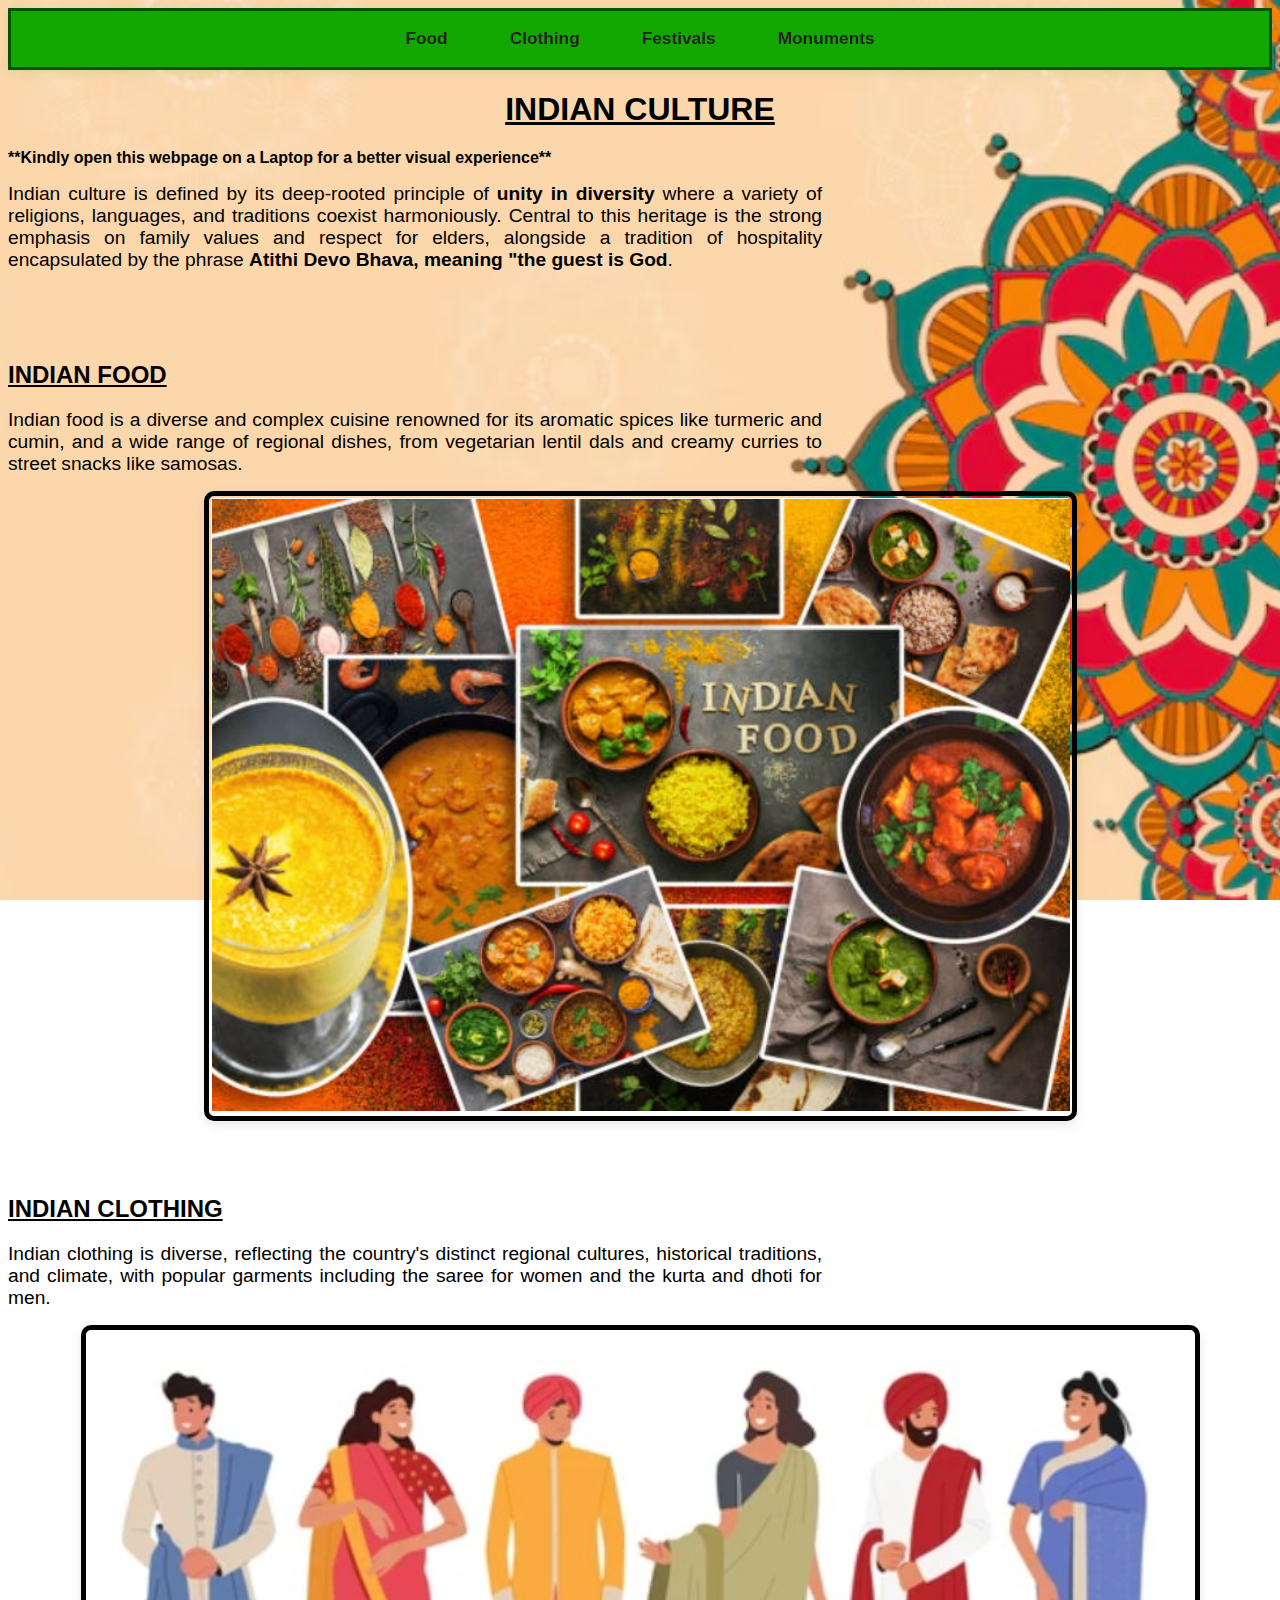
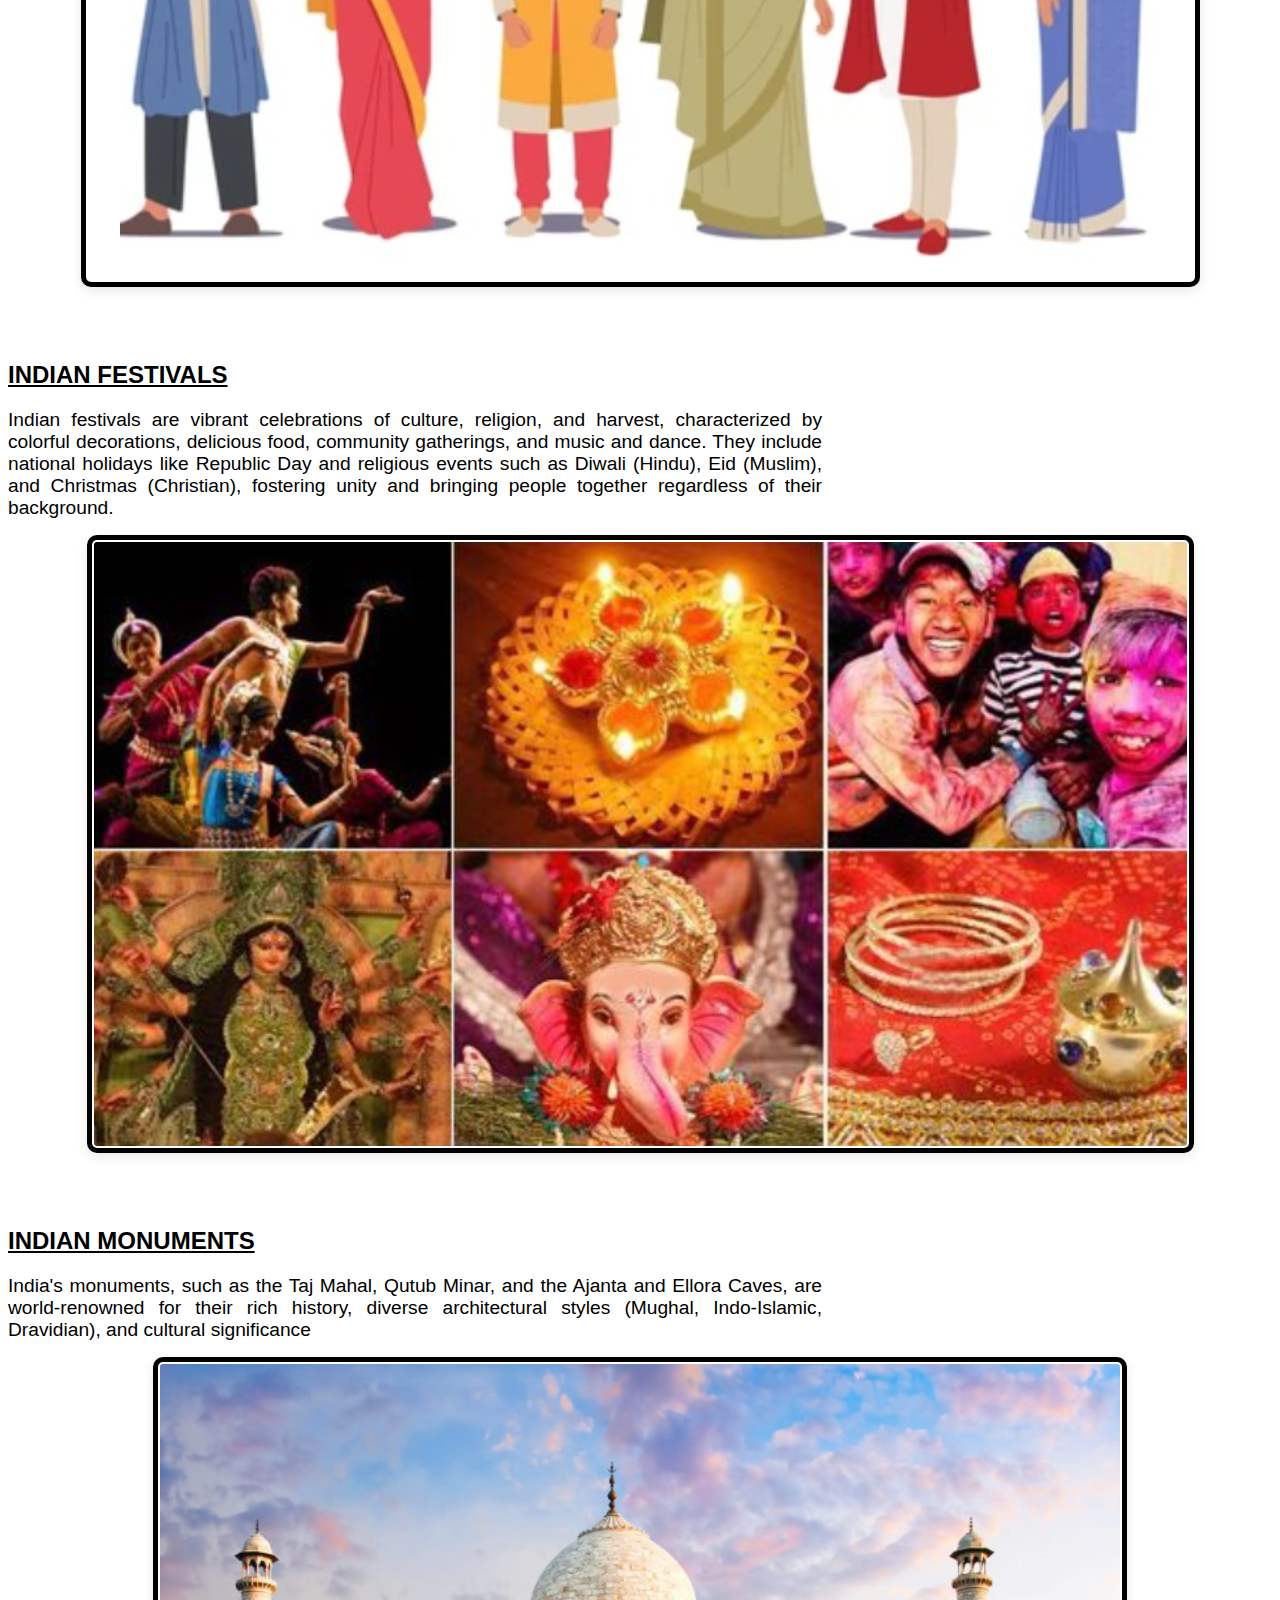
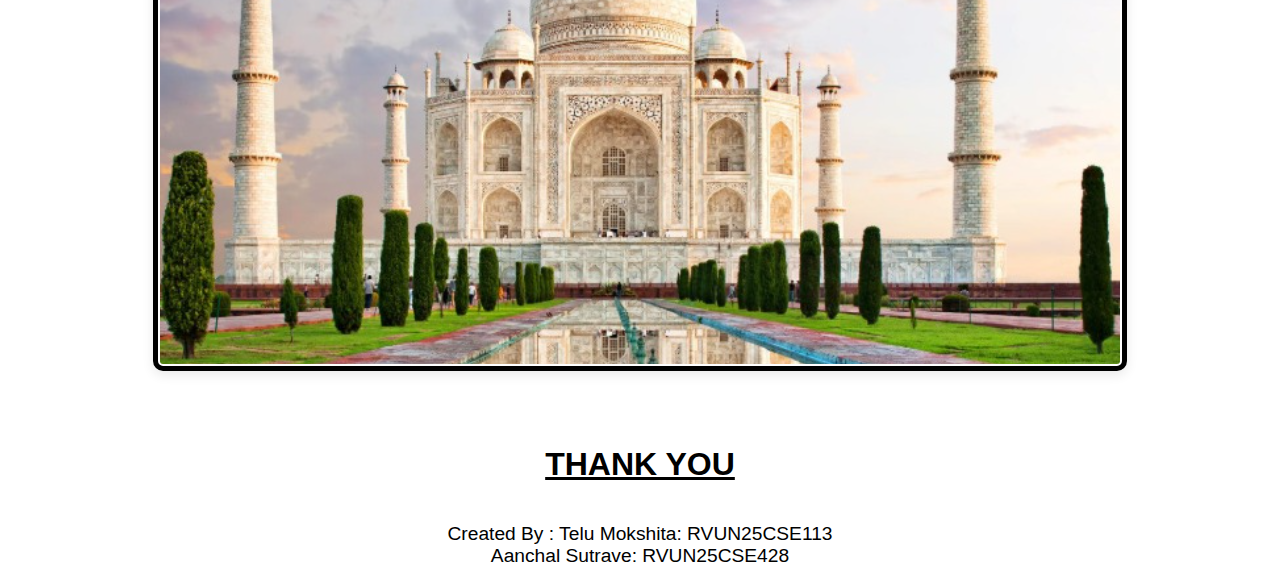
<file: index.html>
<!DOCTYPE html>
<html lang="en">
<head>
    <meta charset="UTF-8">
    <meta name="viewport" content="width=device-width, initial-scale=1.0">
    <title>Indian Culture</title>

    <link rel="stylesheet" href="Style.css">
</head>
<body>
     <nav class="navbar">
    <ul>
        <li><a href="#Food">Food</a></li>
        <li><a href="#Clothing">Clothing</a></li>
        <li><a href="#Festivals">Festivals</a></li>
        <li><a href="#Momuments">Monuments</a></li>
    </ul>
</nav>
    
<div>

    <h1 align="center" ><u>INDIAN CULTURE</u></h1>
    <p><b>**Kindly open this webpage on a Laptop for a better visual experience**</b> <p>

    

    <p align="justify"><big>
        Indian culture is defined by its deep-rooted principle of <b>unity in diversity</b> 
        where a variety of religions, languages, and traditions coexist harmoniously. 
        Central to this heritage is the strong emphasis on family values and respect for elders, 
        alongside a tradition of hospitality encapsulated by the phrase <b>Atithi Devo Bhava, 
        meaning "the guest is God</b>.
   </big> </p>
   </div>

   <br>
   <br>
   <br>

   <h2 id="Food"><u>INDIAN FOOD</u></h2>
   <p align="justify"><big>
   Indian food is a diverse and complex cuisine renowned for its aromatic spices like
    turmeric and cumin, and a wide range of regional dishes, from vegetarian lentil
     dals and creamy curries to street snacks like samosas.    
</big></p>
 
<img src="food.jpeg" alt="Delicious Indian Food" style="display: block; margin-left: auto; margin-right: auto;">

<br>
<br>
<br>


<div>
<h2 id="Clothing"><u>INDIAN CLOTHING</u></h2>
<p align="justify"><big>
Indian clothing is diverse, reflecting the country's distinct regional cultures, 
historical traditions, and climate, with popular garments including the saree for 
women and the kurta and dhoti for men.
</big></p>

<img src="Capture2.PNG" alt="INDIAN CLOTHING" style="display: block; margin-left: auto; margin-right: auto;">

</div>


<br>
<br>
<br>


<div>
<h2 id="Festivals"><u>INDIAN FESTIVALS</u></h2>

<p align="justify"><big>
    Indian festivals are vibrant celebrations of culture, religion, and harvest, 
    characterized by colorful decorations, delicious food, community gatherings, 
    and music and dance. They include national holidays like Republic Day 
    and religious events such as Diwali (Hindu), Eid (Muslim), and Christmas 
    (Christian), fostering unity and bringing people together regardless of their background.
</big></p>

<img src="festivals.PNG" alt="Indian festivals" style="display: block; margin-left: auto; margin-right: auto;" border: "2px solid black";>

</div>

<br>
<br>
<br>

<div>
<h2 id="Momuments"><u>INDIAN MONUMENTS</u></h2>
<p align="justify"><big>India's monuments, such as the Taj Mahal, Qutub Minar, and the Ajanta and 
    Ellora Caves, are world-renowned for their rich history, diverse architectural 
    styles (Mughal, Indo-Islamic, Dravidian), and cultural significance</big></p>

<img src="monuments.PNG" alt="Indian Monument" style="display: block; margin-left: auto; margin-right: auto;">


</div>

<br>
<br>
<br>

<h1 align="center"><u>
    THANK YOU
</u></h1>

<br>


<footer align="center" id="chakra"><big>
  <span> Created By :
  Telu Mokshita: RVUN25CSE113 <br>
  Aanchal Sutrave: RVUN25CSE428</span>
</footer>





</body>

</html>
</file>
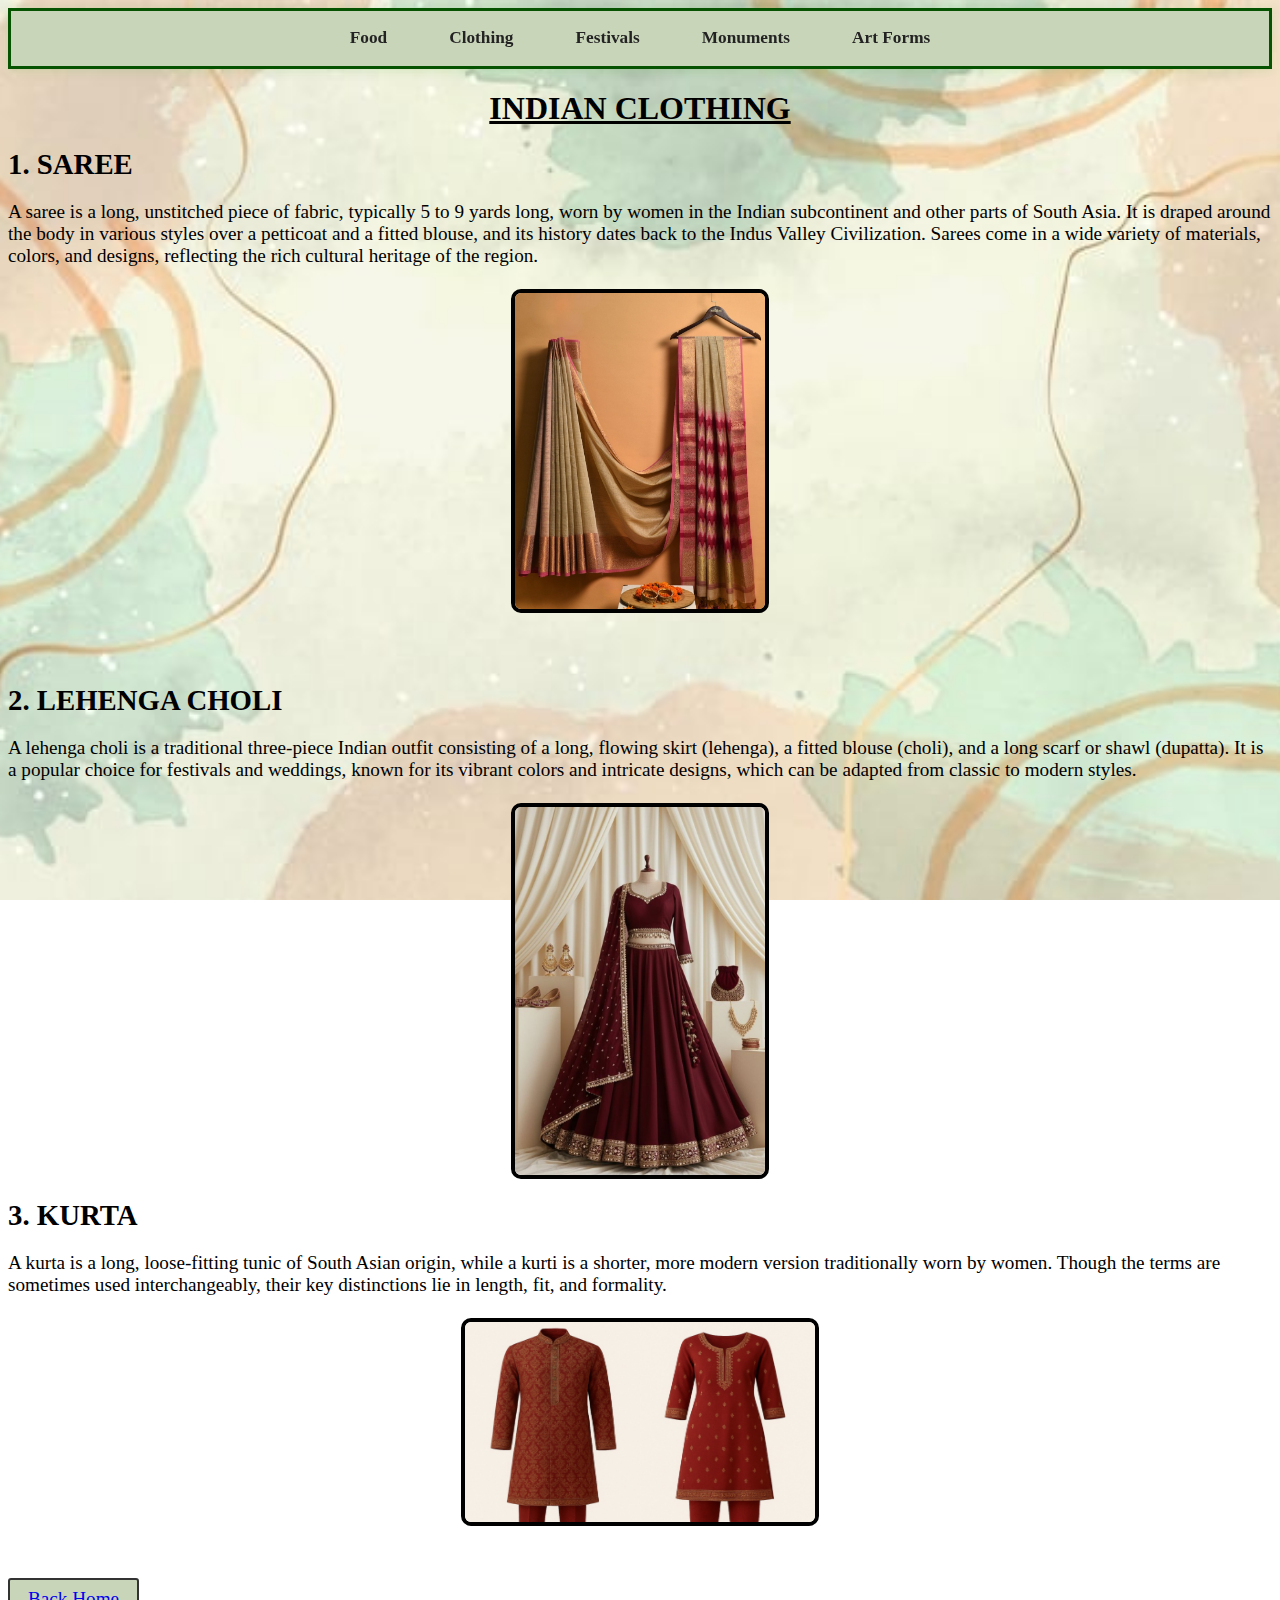
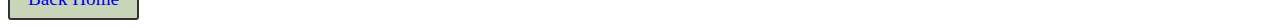
<file: Clothing.html>
<!DOCTYPE html>
<html lang="en">
<head>
    <meta charset="UTF-8">
    <meta name="viewport" content="width=device-width, initial-scale=1.0">
    <title>Clothing</title>

  <style>
    body {
    cursor: url('cursor.png'), auto;
    background-image: url('bg3.jpeg'); 
    background-repeat: no-repeat;
    background-size: cover;
    background-position: center;
    background-attachment: fixed;
    padding: 2;
    min-height: 100vh;
    
}

.Footer{
  padding: 8px 18px;
  background: #C8D5B9;
  color: #fff;
  border: 2px solid #333; 
  text-decoration: none;
  border-radius: 3px;
  display: inline-block;    
  text-align: center;
  
  
}

        a {
  text-decoration: none;
}

      .navbar {
    background: #C8D5B9;
    box-shadow: 0 2px 10px rgba(30,168,0,0.12);
    position: sticky;
    top: 0;
    z-index: 1000;
    border-bottom: 2px solid #065401;
    margin-right: 0;
    display: block;
    border: 3px solid #065401;
}

.navbar ul {
    margin: 0;
    padding: 0;
    display: flex;
    justify-content: center;
    list-style: none;
}

.navbar li {
    margin: 0 1.4em;
}

.navbar a {
    display: block;
    text-decoration: none;
    color: #232323;
    font-weight: bold;
    padding: 1em 0.5em;
    font-size: 1.08em;
    border-radius: 7px;
    transition: background 0.2s, color 0.2s;
}

.navbar a:hover, .navbar a:focus {
    background: #153455;
    color: #fff;
}
  </style>
</head>
<body>

    <nav class="navbar">
    <ul>
        <li><a href="Food.html" target="_blank">Food</a></li>
        <li><a href="Clothing.html" target="_blank">Clothing</a></li>
        <li><a href="Festivals.html" target="_blank">Festivals</a></li>
        <li><a href="Monuments.html" target="_blank">Monuments</a></li>
        <li><a href="table.html" target="_blank">Art Forms</a></li>
    </ul>
</nav>

    
    <h1 align="center"><u> INDIAN CLOTHING</u></h1>

<h2><big>1. SAREE</big></h2>
    <p><big>
     A saree is a long, unstitched piece of fabric, typically 5 to 9 yards long, 
     worn by women in the Indian subcontinent and other parts of South Asia. It is 
     draped around the body in various styles over a petticoat and a fitted blouse, and 
     its history dates back to the Indus Valley Civilization. Sarees come in a wide variety 
     of materials, colors, and designs, reflecting the rich cultural heritage of the region.

     <br>
     <br>
     <img src="Saree.jpeg" alt="Saree" style="display: block; margin-left: auto; margin-right: auto; width: 250px; height: auto; border: 4px solid #000; border-radius: 10px;">
   </big></p>

   <br>
   <br>



<h2><big>2. LEHENGA CHOLI</big></h2>
    <p><big>
     A lehenga choli is a traditional three-piece Indian outfit consisting of a long,
      flowing skirt (lehenga), a fitted blouse (choli), and a long scarf or shawl (dupatta). 
      It is a popular choice for festivals and weddings, known for its vibrant colors and 
      intricate designs, which can be adapted from classic to modern styles.
     <br>
     <br>
     <img src="Lehenga.jpeg" alt="Lehenga Choli" style="display: block; margin-left: auto; margin-right: auto; width: 250px; height: auto; border: 4px solid #000; border-radius: 10px;">
   </big></p>


   <h2><big>3. KURTA</big></h2>
    <p><big>
    A kurta is a long, loose-fitting tunic of South Asian origin, 
    while a kurti is a shorter, more modern version traditionally worn by women. 
    Though the terms are sometimes used interchangeably, their key distinctions lie in
     length, fit, and formality.
     <br>
     <br>
     <img src="Kurta.jpeg" alt="Kurta" style="display: block; margin-left: auto; margin-right: auto; width: 350px; height: 200px; border: 4px solid #000; border-radius: 10px;">
   </big></p>



   <br>
   <br>
   <footer class="Footer"><big>
   <a href="index.html">Back Home</a>
  </footer>
   
</body>

</html>
</file>
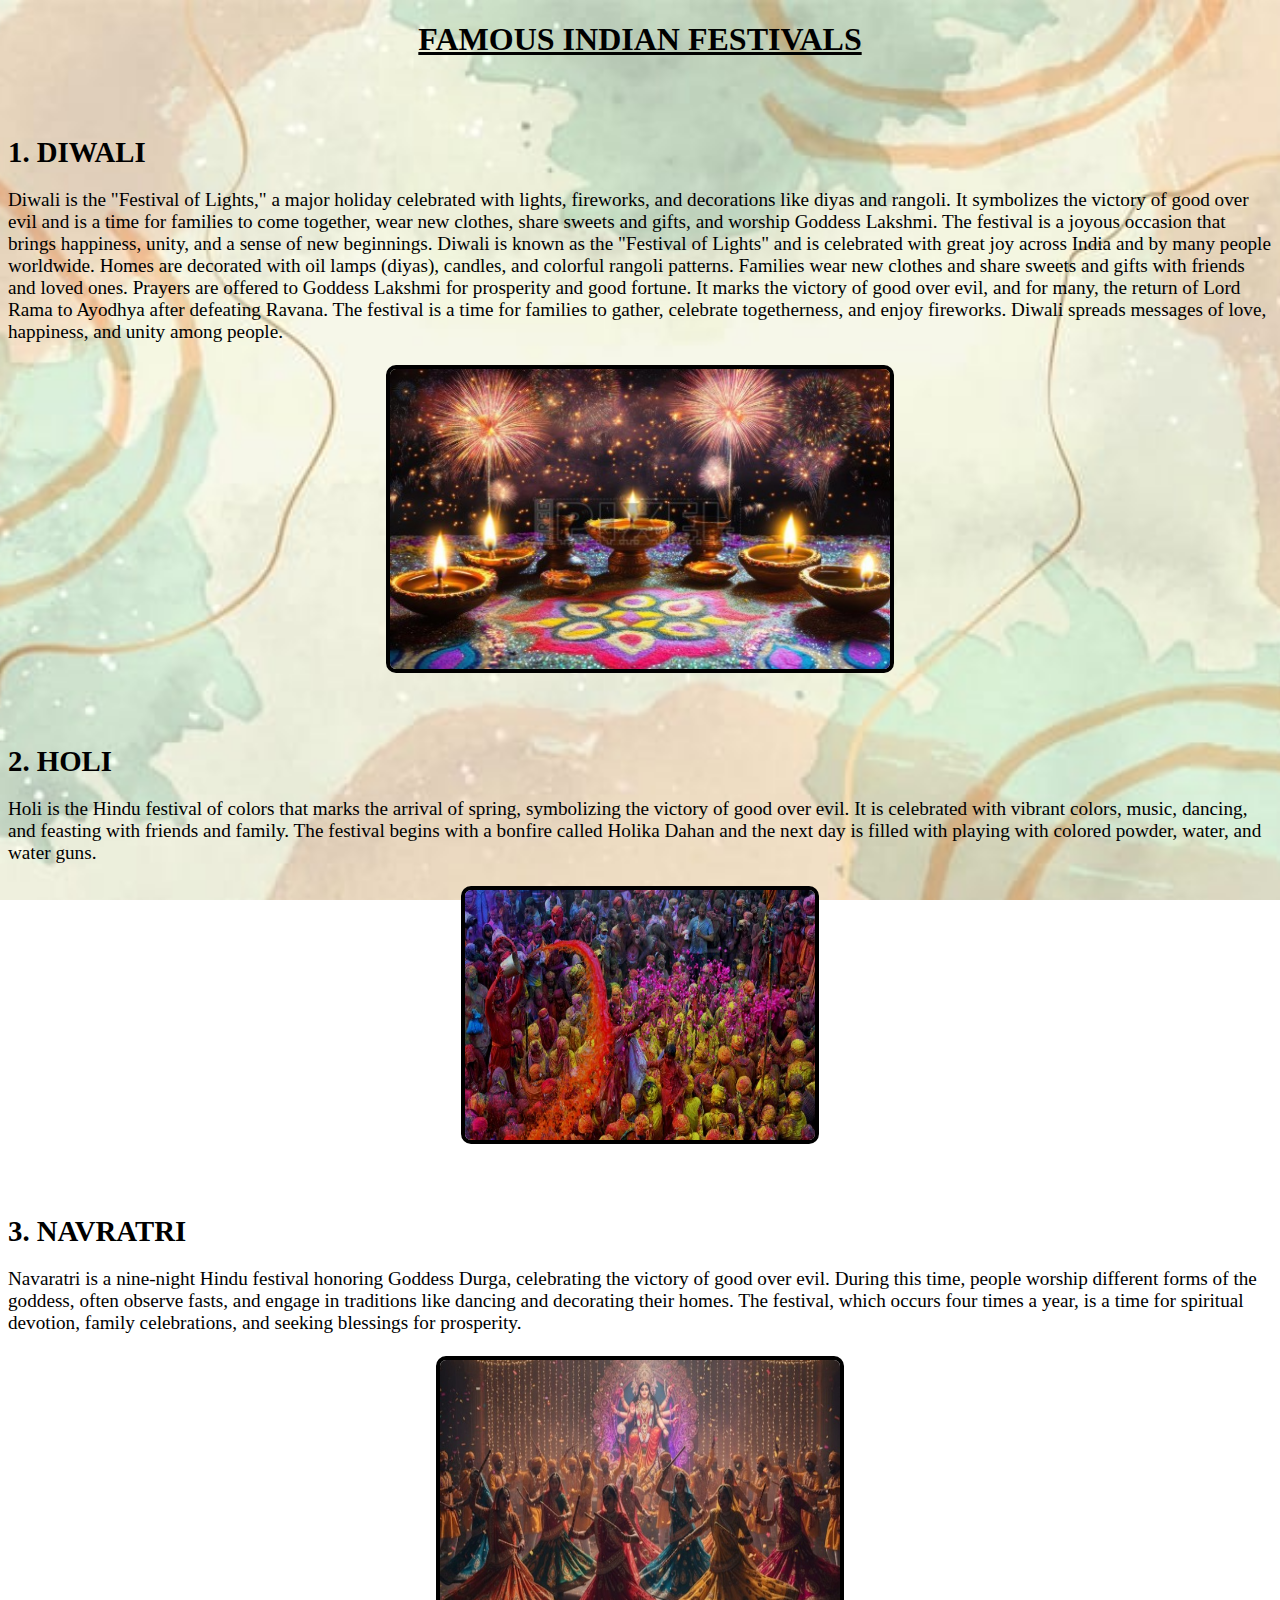
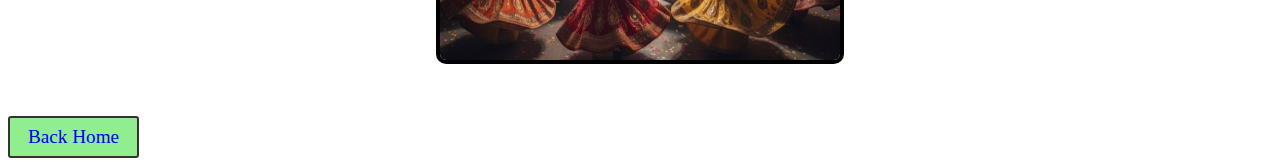
<file: Festivals.html>
<!DOCTYPE html>
<html lang="en">
<head>
    <meta charset="UTF-8">
    <meta name="viewport" content="width=device-width, initial-scale=1.0">
    <title>Festivals</title>

    <style>
        body {
    cursor: url('cursor.png'), auto;
    background-image: url('bg3.jpeg'); 
    background-repeat: no-repeat;
    background-size: cover;
    background-position: center;
    background-attachment: fixed;
    padding: 2;
    min-height: 100vh;
    
}

.Footer{
  padding: 8px 18px;
  background: lightgreen;
  color: #fff;
  border: 2px solid #333; 
  text-decoration: none;
  border-radius: 3px;
  display: inline-block;    
  text-align: center
  
  
}
          a {
  text-decoration: none;
}

    </style>
</head>
<body>
    
    <h1 align="center"><u>FAMOUS INDIAN FESTIVALS</u></h1>
<br>
<br>
       
<h2><big> 1. DIWALI</big></h2>
    <p><big>
     Diwali is the "Festival of Lights," a major holiday celebrated with lights, fireworks, and decorations like diyas and rangoli. It symbolizes the victory of good over evil and is a time for families to come together, wear new clothes, share sweets and gifts, and worship Goddess Lakshmi. The festival is a joyous occasion that brings happiness, unity, and a sense of new beginnings.  
Diwali is known as the "Festival of Lights" and is celebrated with great joy across India and by many people worldwide. 
Homes are decorated with oil lamps (diyas), candles, and colorful rangoli patterns. 
Families wear new clothes and share sweets and gifts with friends and loved ones. 
Prayers are offered to Goddess Lakshmi for prosperity and good fortune. 
It marks the victory of good over evil, and for many, the return of Lord Rama to Ayodhya after defeating Ravana. 
The festival is a time for families to gather, celebrate togetherness, and enjoy fireworks. 
Diwali spreads messages of love, happiness, and unity among people.

     <br>
     <br>
     <img src="Diwali.jpeg" alt="Diwali" style="display: block; margin-left: auto; margin-right: auto; width: 500px; height: 300px; border: 4px solid #000; border-radius: 10px;">
   </big></p>

<br>
<br>

<h2><big>2. HOLI</big></h2>
    <p><big>
     Holi is the Hindu festival of colors that marks the arrival of spring, symbolizing 
     the victory of good over evil. It is celebrated with vibrant colors, music, dancing,
      and feasting with friends and family. The festival begins with a bonfire called Holika 
      Dahan and the next day is filled with playing with colored powder, water, and water guns.
     <br>
     <br>
     <img src="Holi.jpeg" alt="Holi" style="display: block; margin-left: auto; margin-right: auto; width: 350px; height: 250px; border: 4px solid #000; border-radius: 10px;">
   </big></p>

<br>
<br>

<h2><big>3. NAVRATRI</big></h2>
    <p><big>
     Navaratri is a nine-night Hindu festival honoring Goddess Durga, celebrating the 
     victory of good over evil. During this time, people worship different forms of the goddess, 
     often observe fasts, and engage in traditions like dancing and decorating their homes. 
     The festival, which occurs four times a year, is a time for spiritual devotion, family
      celebrations, and seeking blessings for prosperity.
     <br>
     <br>
     
     <img src="Navratri.jpeg" alt="Butter Chicken" style="display: block; margin-left: auto; margin-right: auto; width: 400px; height: 300px; border: 4px solid #000; border-radius: 10px;">
   </big></p>
   
   <br>
   <br>
      
<footer align="center" class="Footer"><big>
  <span> 
   <a href="index.html">Back Home</a>
  </span>
</footer>


</body>

</html>
</file>
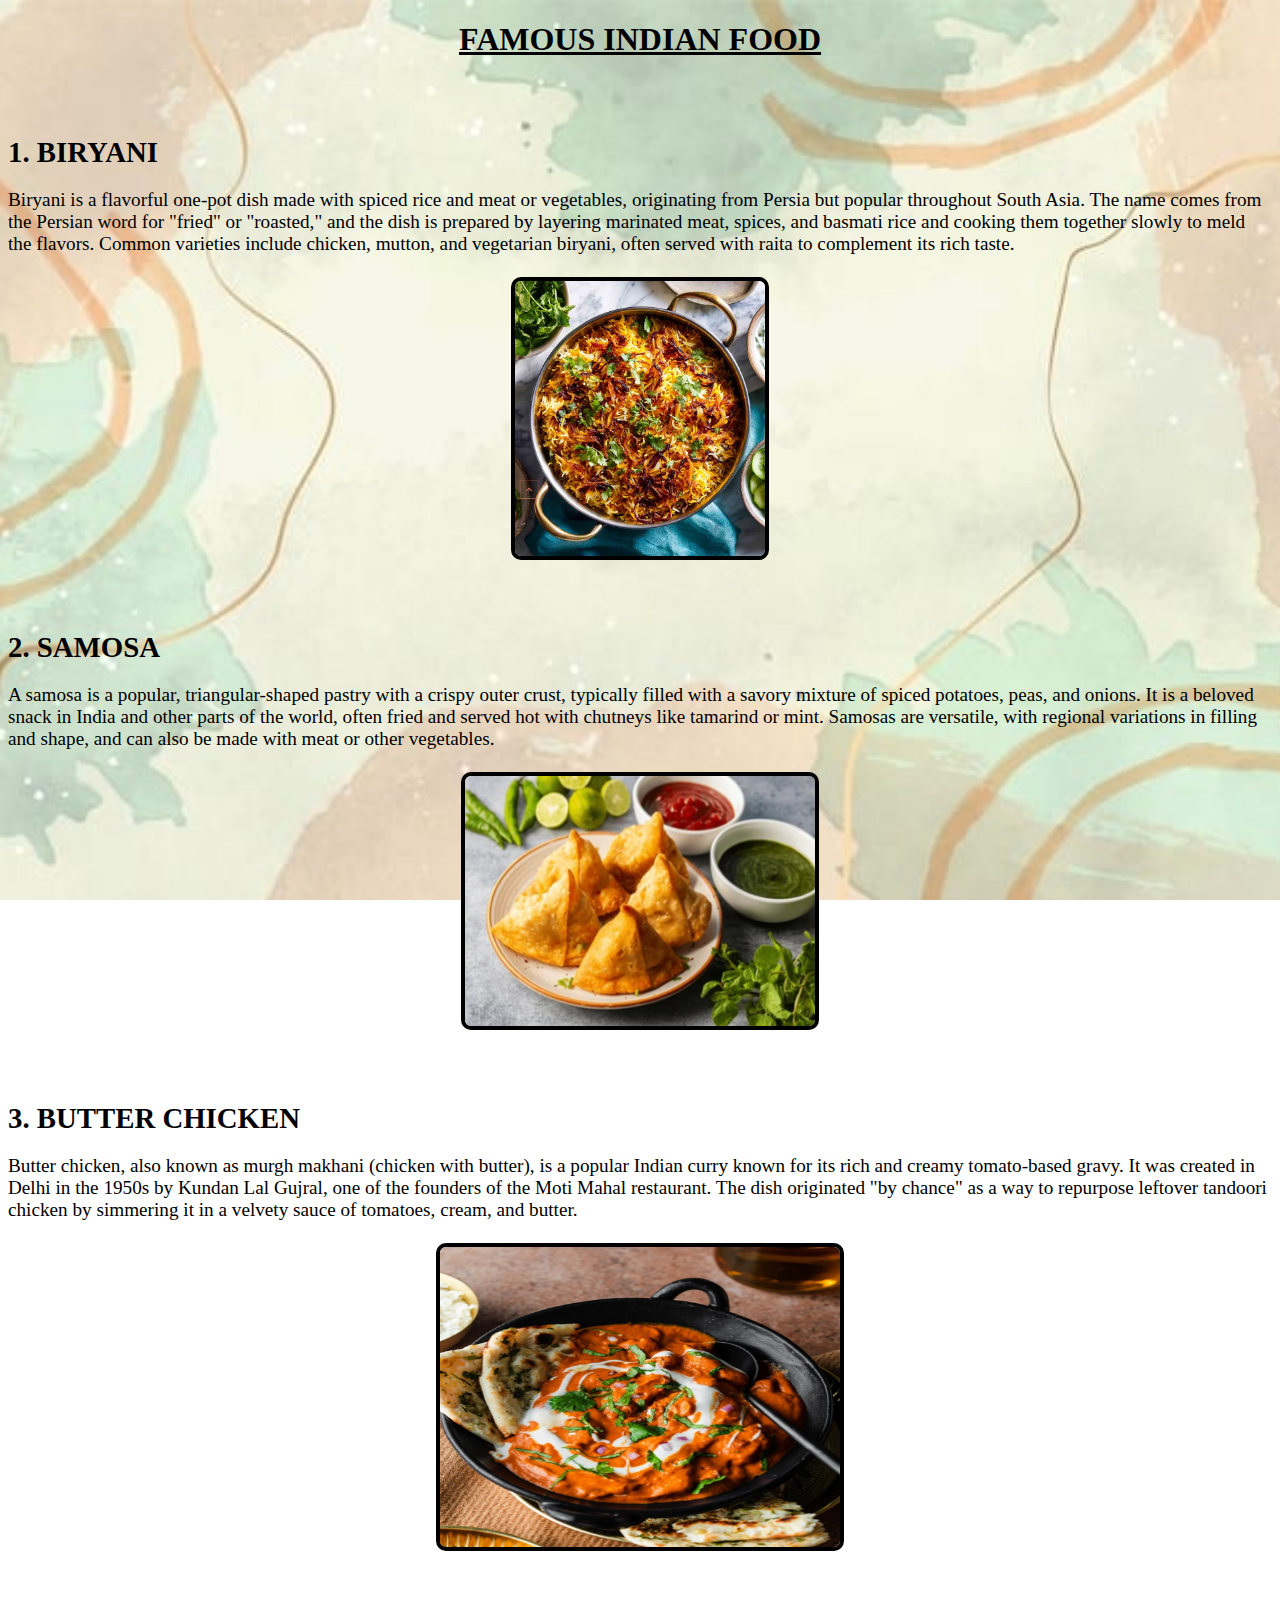
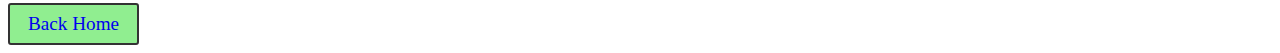
<file: Food.html>
<!DOCTYPE html>
<html lang="en">
<head>
    <meta charset="UTF-8">
    <meta name="viewport" content="width=device-width, initial-scale=1.0">
    <title>Food</title>
    <style>
        body {
    cursor: url('cursor.png'), auto;
    background-image: url('bg3.jpeg'); 
    background-repeat: no-repeat;
    background-size: cover;
    background-position: center;
    background-attachment: fixed;
    padding: 2;
    min-height: 100vh;
    position: relative;
}

.Footer{
  padding: 8px 18px;
  background: lightgreen;
  color: #fff;
  border: 2px solid #333; 
  text-decoration: none;
  border-radius: 3px;
  display: inline-block;    
  text-align: center
  
  
}

          a {
  text-decoration: none;
}

    </style>
</head>
<body>

    <h1 align="center"><u>FAMOUS INDIAN FOOD</u></h1>
<br>
<br>
       
<h2><big>1. BIRYANI</big></h2>
    <p><big>
     Biryani is a flavorful one-pot dish made with spiced rice and meat or vegetables, 
     originating from Persia but popular throughout South Asia. The name comes from the 
     Persian word for "fried" or "roasted," and the dish is prepared by layering marinated meat, 
     spices, and basmati rice and cooking them together slowly to meld the flavors. 
     Common varieties include chicken, mutton, and vegetarian biryani, often served 
     with raita to complement its rich taste.

     <br>
     <br>
     <img src="Biryani.jpeg" alt="Biryani" style="display: block; margin-left: auto; margin-right: auto; width: 250px; height: auto; border: 4px solid #000; border-radius: 10px;">
   </big></p>

<br>
<br>

<h2><big>2. SAMOSA</big></h2>
    <p><big>
     A samosa is a popular, triangular-shaped pastry with a crispy outer crust, 
     typically filled with a savory mixture of spiced potatoes, peas, and onions. 
     It is a beloved snack in India and other parts of the world, often fried and 
     served hot with chutneys like tamarind or mint. Samosas are versatile, with 
     regional variations in filling and shape, and can also be made with meat or other vegetables.

     <br>
     <br>
     <img src="Samosa.jpeg" alt="Samosa" style="display: block; margin-left: auto; margin-right: auto; width: 350px; height: 250px; border: 4px solid #000; border-radius: 10px;">
   </big></p>

<br>
<br>

<h2><big>3. BUTTER CHICKEN</big></h2>
    <p><big>
     Butter chicken, also known as murgh makhani (chicken with butter), is a popular 
     Indian curry known for its rich and creamy tomato-based gravy. It was created in
      Delhi in the 1950s by Kundan Lal Gujral, one of the founders of the Moti Mahal
       restaurant. The dish originated "by chance" as a way to repurpose leftover tandoori
        chicken by simmering it in a velvety sauce of tomatoes, cream, and butter.
     <br>
     <br>
     
     <img src="Butter Chicken.jpeg" alt="Butter Chicken" style="display: block; margin-left: auto; margin-right: auto; width: 400px; height: 300px; border: 4px solid #000; border-radius: 10px;">
   </big></p>
   
   <br>
   <br>


      <footer align="center" class="Footer"><big>
  <span> 
   <a href="index.html">Back Home</a>
  </span>
</footer>


</body>

</html>
</file>
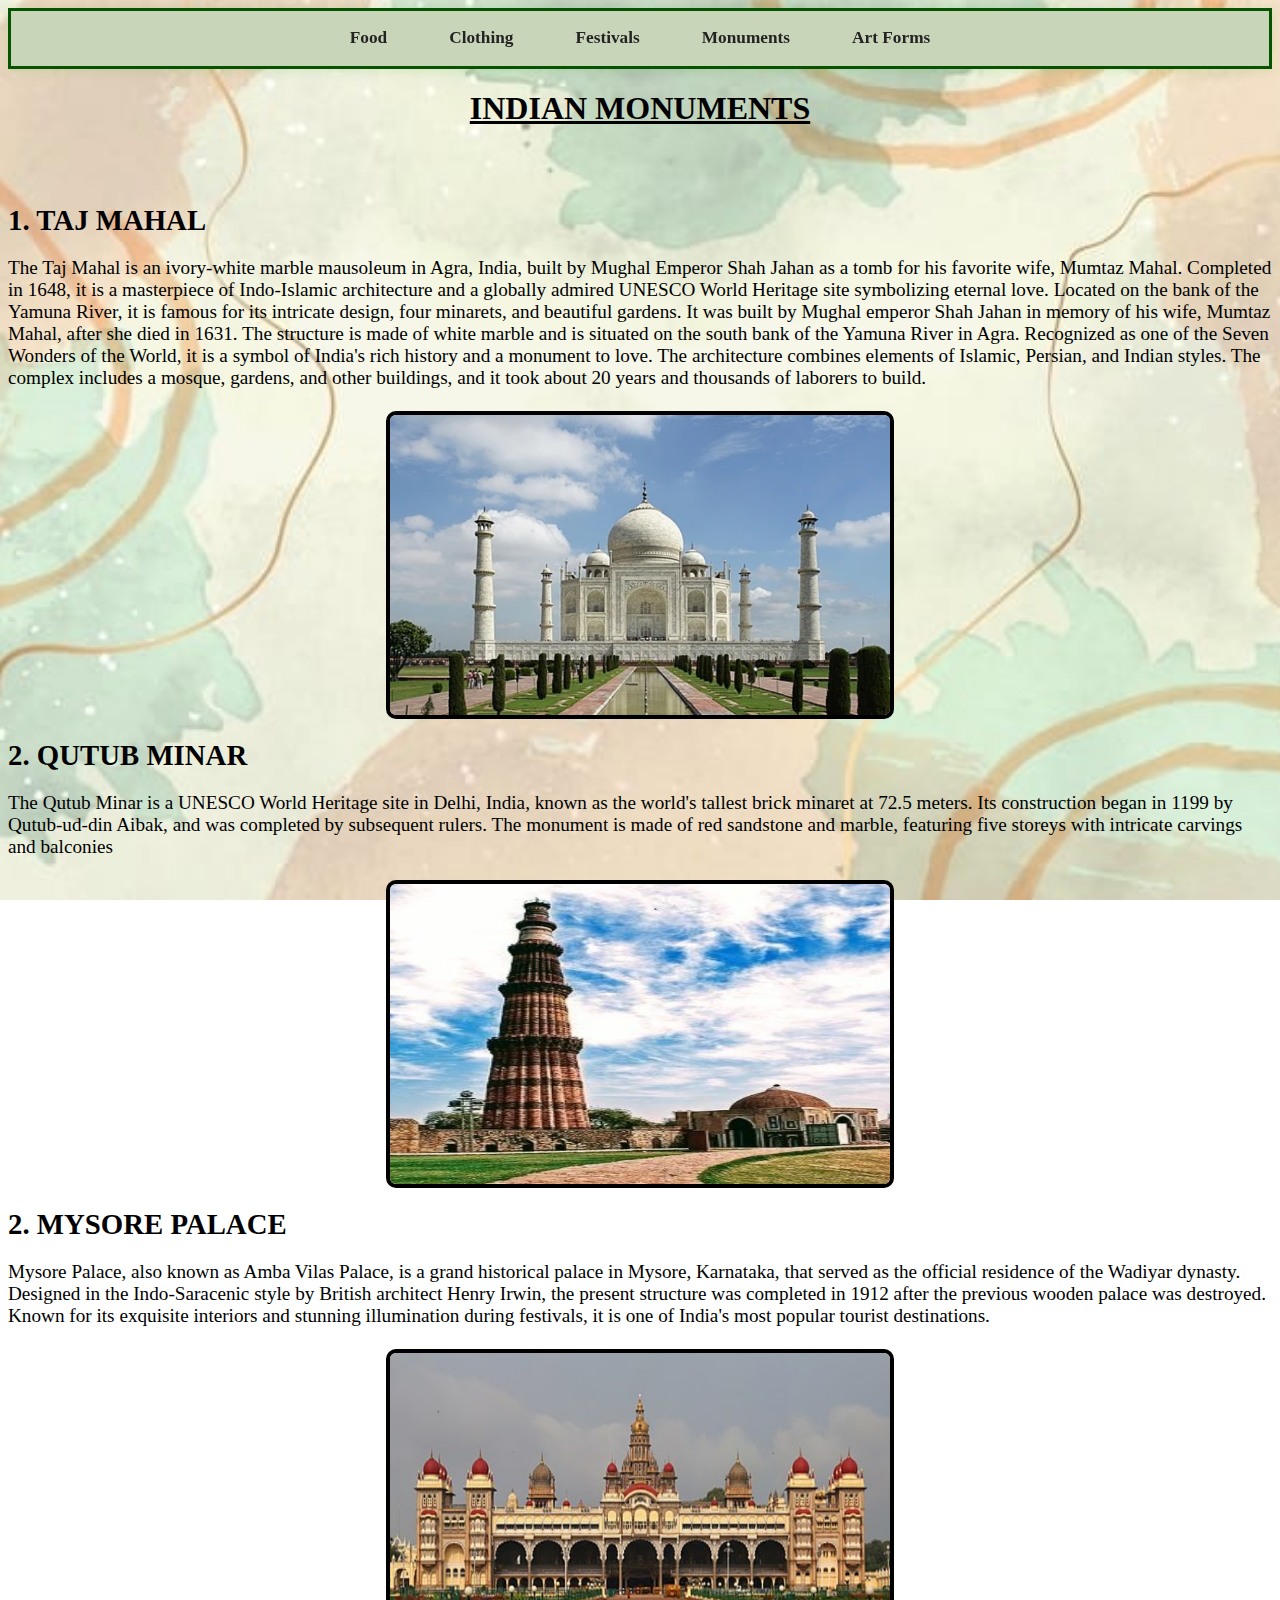
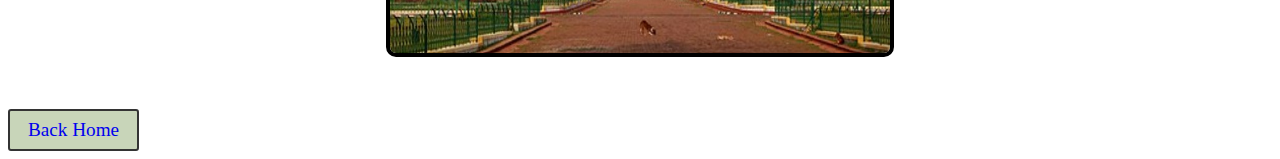
<file: Monuments.html>
<!DOCTYPE html>
<html lang="en">
<head>
    <meta charset="UTF-8">
    <meta name="viewport" content="width=device-width, initial-scale=1.0">
    <title>Monuments</title>

    <style>
        body {
    cursor: url('cursor.png'), auto;
    background-image: url('bg3.jpeg'); 
    background-repeat: no-repeat;
    background-size: cover;
    background-position: center;
    background-attachment: fixed;
    padding: 2;
    min-height: 100vh;
    

}

.Footer{
  padding: 8px 18px;
  background: #C8D5B9;;
  color: #fff;
  border: 2px solid #333; 
  text-decoration: none;
  border-radius: 3px;
  display: inline-block;    
  text-align: center
  
  
}

          a {
  text-decoration: none;
}

         .navbar {
    background: #C8D5B9;
    box-shadow: 0 2px 10px rgba(30,168,0,0.12);
    position: sticky;
    top: 0;
    z-index: 1000;
    border-bottom: 2px solid #065401;
    margin-right: 0;
    display: block;
    border: 3px solid #065401;
}

.navbar ul {
    margin: 0;
    padding: 0;
    display: flex;
    justify-content: center;
    list-style: none;
}

.navbar li {
    margin: 0 1.4em;
}

.navbar a {
    display: block;
    text-decoration: none;
    color: #232323;
    font-weight: bold;
    padding: 1em 0.5em;
    font-size: 1.08em;
    border-radius: 7px;
    transition: background 0.2s, color 0.2s;
}

.navbar a:hover, .navbar a:focus {
    background: #153455;
    color: #fff;
}
    </style>
</head>
<body>

    <nav class="navbar">
    <ul>
        <li><a href="Food.html" target="_blank">Food</a></li>
        <li><a href="Clothing.html" target="_blank">Clothing</a></li>
        <li><a href="Festivals.html" target="_blank">Festivals</a></li>
        <li><a href="Monuments.html" target="_blank">Monuments</a></li>
        <li><a href="table.html" target="_blank">Art Forms</a></li>
    </ul>
</nav>
    <h1 align="center"><u> INDIAN MONUMENTS</u></h1>
<br>
<br>
       
<h2><big> 1. TAJ MAHAL</big></h2>
    <p><big>
     The Taj Mahal is an ivory-white marble mausoleum in Agra, India, built by Mughal Emperor Shah Jahan as a tomb for his favorite wife, Mumtaz Mahal. Completed in 1648, it is a masterpiece of Indo-Islamic architecture and a globally admired UNESCO World Heritage site symbolizing eternal love. Located on the bank of the Yamuna River, it is famous for its intricate design, four minarets, and beautiful gardens.  
It was built by Mughal emperor Shah Jahan in memory of his wife, Mumtaz Mahal, after she died in 1631. 
The structure is made of white marble and is situated on the south bank of the Yamuna River in Agra. 
Recognized as one of the Seven Wonders of the World, it is a symbol of India's rich history and a monument to love. 
The architecture combines elements of Islamic, Persian, and Indian styles. 
The complex includes a mosque, gardens, and other buildings, and it took about 20 years and thousands of laborers to build.

     <br>
     <br>
     <img src="Taj.jpeg" alt="Taj Mahal" style="display: block; margin-left: auto; margin-right: auto; width: 500px; height: 300px; border: 4px solid #000; border-radius: 10px;">
   </big></p>


   <h2><big> 2. QUTUB MINAR</big></h2>
    <p><big>
     The Qutub Minar is a UNESCO World Heritage site in Delhi, India, known as the world's
      tallest brick minaret at 72.5 meters. Its construction began in 1199 by Qutub-ud-din Aibak, 
      and was completed by subsequent rulers. The monument is made of red sandstone and marble, 
      featuring five storeys with intricate carvings and balconies
     <br>
     <br>
     <img src="QM.jpeg" alt="Qutub Minar" style="display: block; margin-left: auto; margin-right: auto; width: 500px; height: 300px; border: 4px solid #000; border-radius: 10px;">
   </big></p>


   <h2><big> 2. MYSORE PALACE</big></h2>
    <p><big>
     Mysore Palace, also known as Amba Vilas Palace, is a grand historical palace in Mysore, 
     Karnataka, that served as the official residence of the Wadiyar dynasty. Designed in the 
     Indo-Saracenic style by British architect Henry Irwin, the present structure was completed 
     in 1912 after the previous wooden palace was destroyed. Known for its exquisite interiors 
     and stunning illumination during festivals, it is one of India's most popular tourist 
     destinations.
     <br>
     <br>
     <img src="MP.jpeg" alt="Qutub Minar" style="display: block; margin-left: auto; margin-right: auto; width: 500px; height: 300px; border: 4px solid #000; border-radius: 10px;">
   </big></p>

   <br>
   <br>
   
   <footer align="center" class="Footer"><big>
   <a href="index.html"> Back Home</a>
</footer>

   

</body>

</html>
</file>
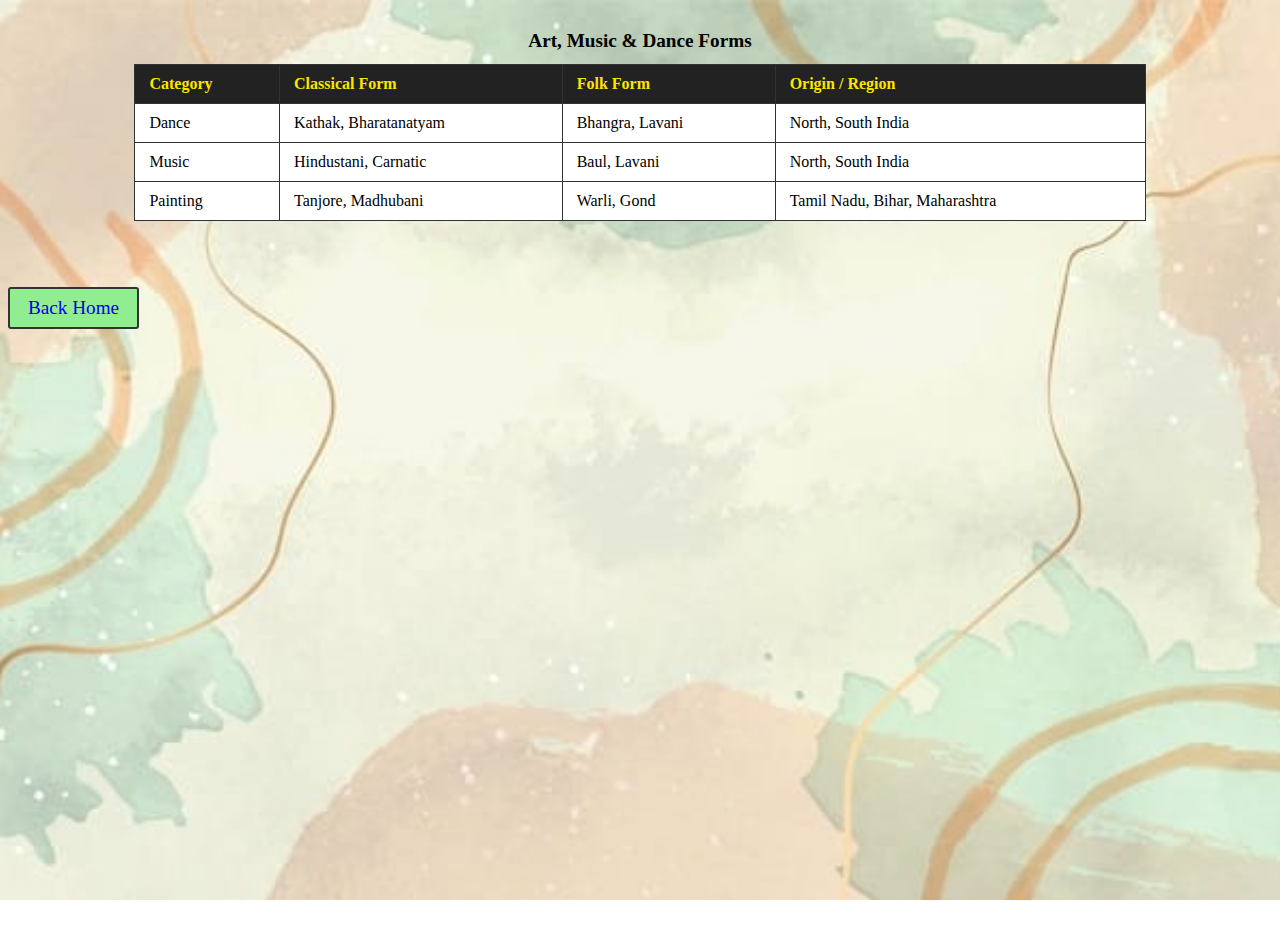
<file: table.html>
<!DOCTYPE html>
<html lang="en">
<head>
    <meta charset="UTF-8">
    <meta name="viewport" content="width=device-width, initial-scale=1.0">
    <title>Art Forms</title>

    <style>
    table {
      border-collapse: collapse;
      width: 80%;
      margin: 30px auto;
      background: #fff;
    }
    th, td {
      border: 1px solid #333;
      padding: 10px 14px;
      text-align: left;
    }
    th {
      background-color: #222;
      color: #fde400;
    }

    tr:hover {
      background-color: #e3f8c0;
    }
    caption {
      text-align: center;
      font-weight: bold;
      font-size: 1.2em;
      margin-bottom: 12px;
    }

    body{
     background-image: url('bg3.jpeg');
     background-repeat: no-repeat;
    background-size: cover;
    background-position: center;
    background-attachment: fixed;
    padding: 2;
    min-height: 100vh;
    position: relative;
         
    cursor: url('cursor.png'), auto;

    }

        Footer{
  padding: 8px 18px;
  background: lightgreen;
  color: #fff;
  border: 2px solid #333; 
  text-decoration: none;
  border-radius: 3px;
  display: inline-block;    
  text-align: center
  
  
}

        a {
  text-decoration: none;
}
  </style>





</head>
<body>
    
    <table>
        <caption align="center"> Art, Music & Dance Forms</caption>
  <tr>
    <th>Category</th>
    <th>Classical Form</th>
    <th>Folk Form</th>
    <th>Origin / Region</th>
  </tr>
  <tr>
    <td>Dance</td>
    <td>Kathak, Bharatanatyam</td>
    <td>Bhangra, Lavani</td>
    <td>North, South India</td>
  </tr>
  <tr>
    <td>Music</td>
    <td>Hindustani, Carnatic</td>
    <td>Baul, Lavani</td>
    <td>North, South India</td>
  </tr>
  <tr>
    <td>Painting</td>
    <td>Tanjore, Madhubani</td>
    <td>Warli, Gond</td>
    <td>Tamil Nadu, Bihar, Maharashtra</td>
  </tr>
</table>

    <br>
    <br>

    <footer align="center" class="Footer"><big>
  <span> 
   <a href="index.html"> Back Home</a>
  </span>
</footer>

</body>

</html>
</file>
<file: Style.css>
body {
    font-family: 'Segoe UI', 'Arial', sans-serif;
    background-image: url('background2.jpg'); 
    background-repeat: no-repeat;
    background-size: cover;
    background-position: center;
    background-attachment: fixed;
    padding: 2;
    min-height: 100vh;
    position: relative;
    
}

p {
    margin-right: 450px;
}

.navbar {
    background: #13a800;
    box-shadow: 0 2px 10px rgba(30,168,0,0.12);
    position: sticky;
    top: 0;
    z-index: 1000;
    border-bottom: 2px solid #065401;
    margin-right: 0;
    display: block;
    border: 3px solid #065401;
}

.navbar ul {
    margin: 0;
    padding: 0;
    display: flex;
    justify-content: center;
    list-style: none;
}

.navbar li {
    margin: 0 1.4em;
}

.navbar a {
    display: block;
    text-decoration: none;
    color: #232323;
    font-weight: bold;
    padding: 1em 0.5em;
    font-size: 1.08em;
    border-radius: 7px;
    transition: background 0.2s, color 0.2s;
}

.navbar a:hover, .navbar a:focus {
    background: #153455;
    color: #fff;
}

img {
    border: 5px solid black;
    border-radius: 10px;
    box-shadow: 0 4px 12px rgba(0,0,0,0.09);
    padding: 2px;
}

body {
    cursor: url('cursor.png'), auto;
}

@media (max-width: 900px) {
    .container {
        max-width: 99vw;
    }
    .responsive-img {
        max-width: 90vw;
    }
}
</file>
